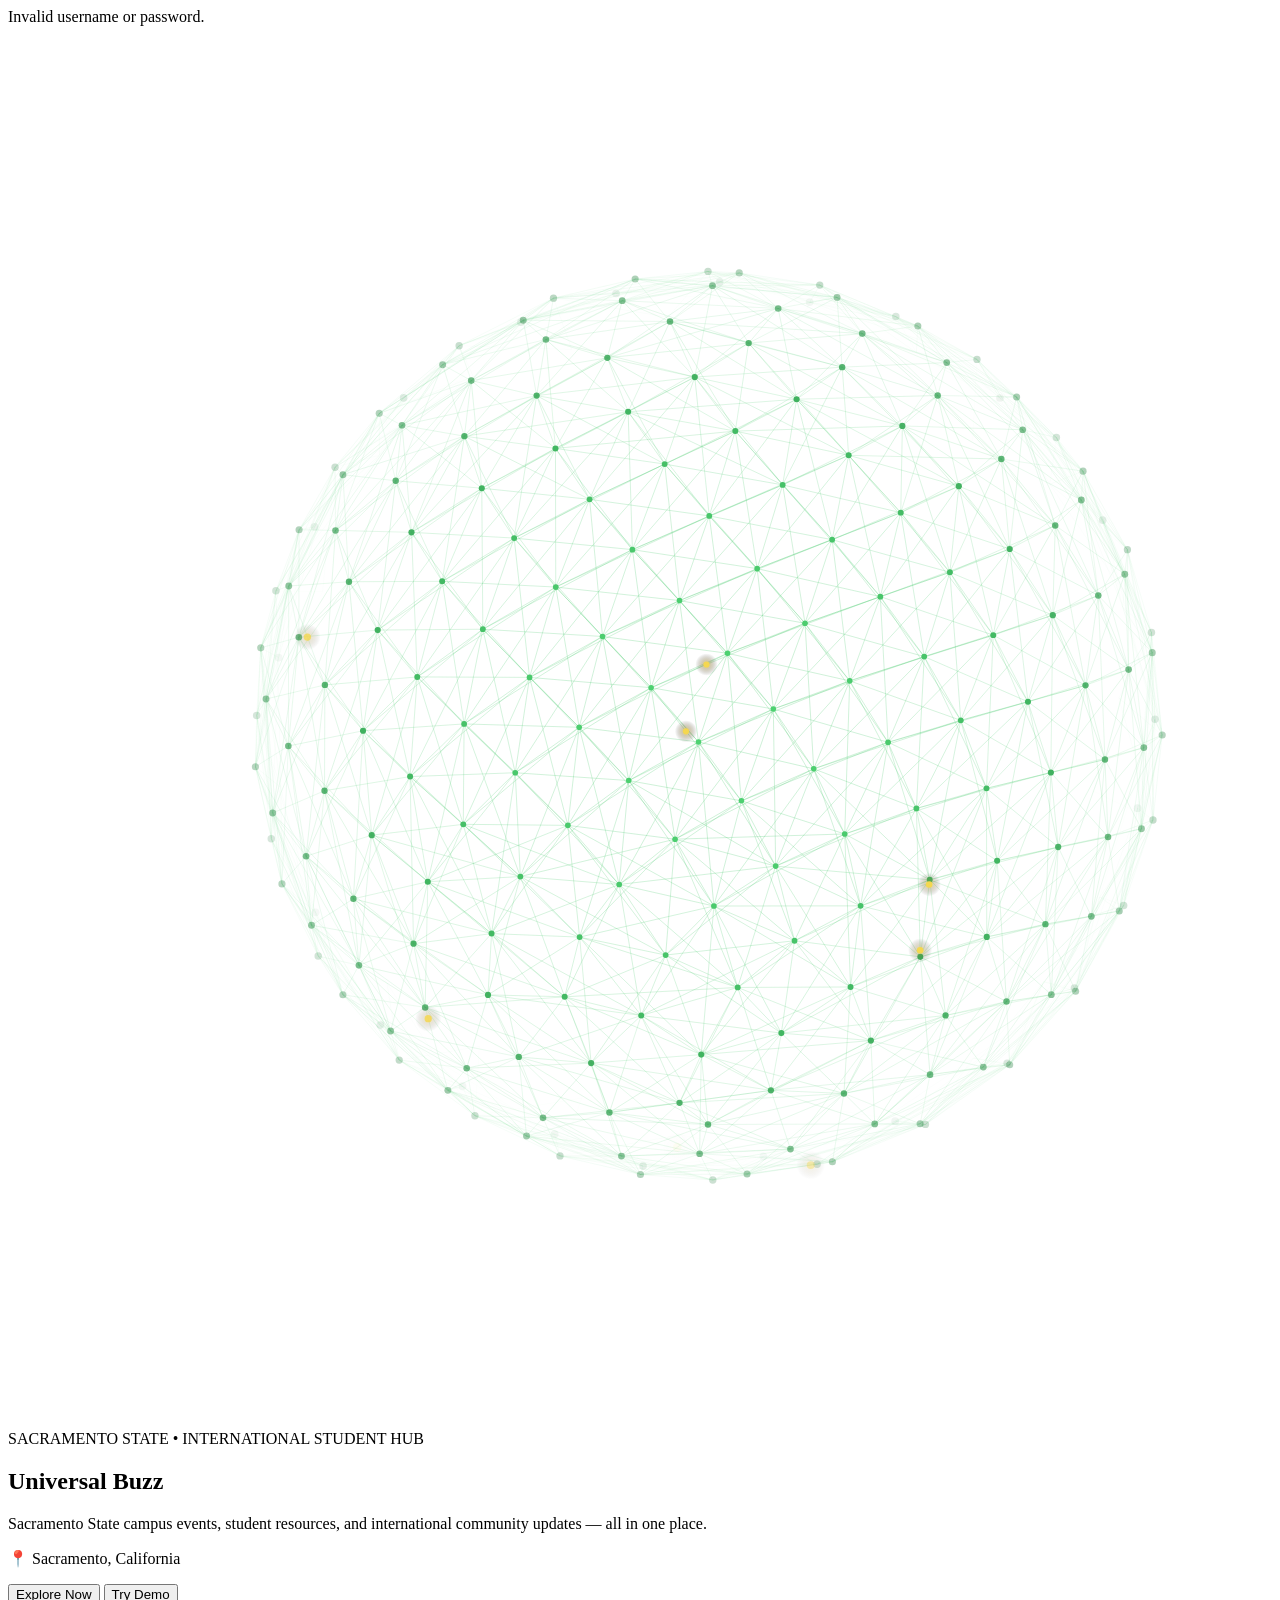
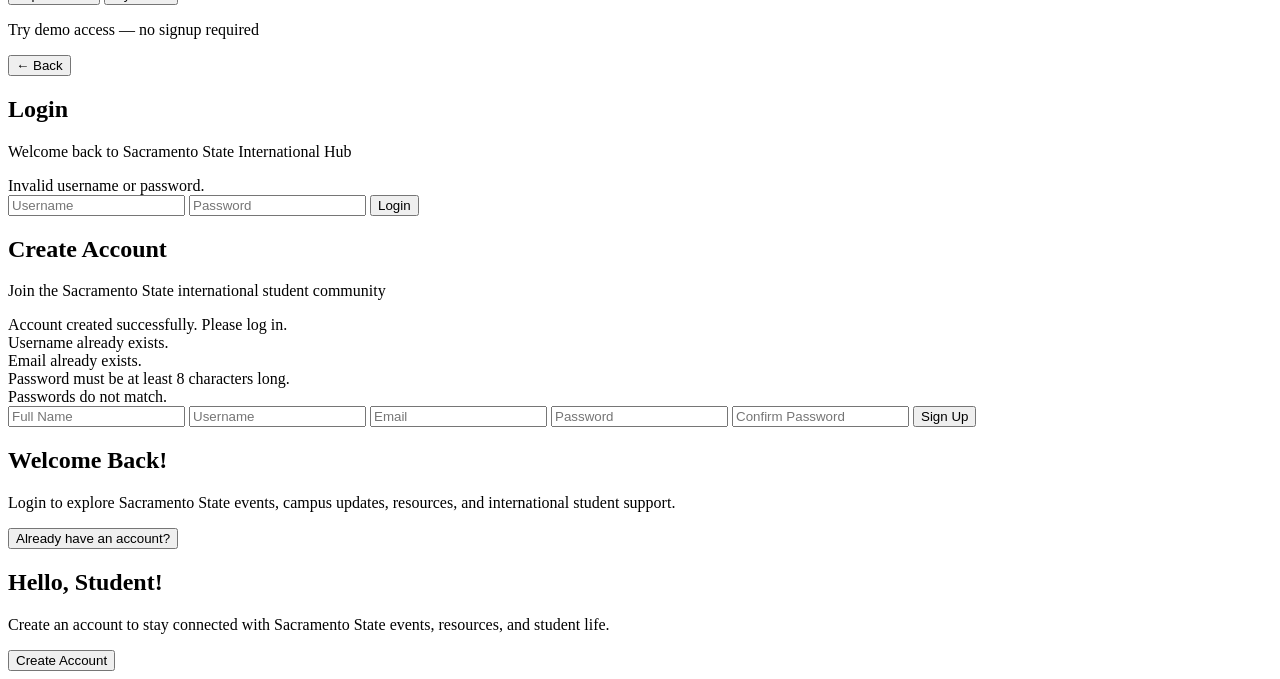
<file: src/main/resources/templates/index.html>
<!DOCTYPE html>
<html lang="en" xmlns:th="http://www.thymeleaf.org">
<head>
    <meta charset="UTF-8">
    <meta name="viewport" content="width=device-width, initial-scale=1.0">
    <title>Universal Buzz Dashboard</title>
    <link rel="preconnect" href="https://fonts.googleapis.com">
    <link rel="preconnect" href="https://fonts.gstatic.com" crossorigin>
    <link href="https://fonts.googleapis.com/css2?family=Fraunces:ital,wght@0,800;1,800&family=DM+Sans:wght@400;500&display=swap" rel="stylesheet">
    <link rel="stylesheet" th:href="@{/css/index.css}">
</head>
<body>

    <div id="toastContainer">
        <div id="toastMessage" class="toast"></div>
    </div>

    <!-- Globe canvas — positioned bottom-right, bleeds off edge -->
    <canvas id="globeCanvas" width="1400" height="1400"></canvas>

    <div class="page-shell" id="pageShell">

        <section class="hero-section active-panel" id="heroSection">
            <!-- hero content -->
            <div class="hero-content">
                <div class="hero-tag">SACRAMENTO STATE • INTERNATIONAL STUDENT HUB</div>

                <h1 class="hero-title">
                    Universal <span class="accent">Buzz</span>
                </h1>

                <p>
                    Sacramento State campus events, student resources, and international community updates — all in one place.
                </p>
                <p class="location">📍 Sacramento, California</p>

                <div class="hero-actions">
                    <button class="explore-btn" id="showAuthBtn">Explore Now</button>
                    <button class="demo-btn" id="tryDemoBtn" type="button">Try Demo</button>
                    <p class="demo-note">Try demo access — no signup required</p>
                </div>
            </div>
        </section>

        <section class="auth-section" id="authSection">
            <button class="back-btn" id="backToHeroBtn">← Back</button>

            <div class="auth-container" id="authContainer">

                <div class="form-panel login-panel">
                    <form class="auth-form" th:action="@{/login}" method="post">
                        <h1>Login</h1>
                        <p class="subtitle">Welcome back to Sacramento State International Hub</p>

                        <div th:if="${param.error}" class="message error">
                            Invalid username or password.
                        </div>

                        <input type="text" name="username" placeholder="Username" required>
                        <input type="password" name="password" placeholder="Password" required>

                        <button type="submit" class="btn primary-btn">Login</button>
                    </form>
                </div>

                <div class="form-panel signup-panel">
                    <form class="auth-form" th:action="@{/signup}" method="post">
                        <h1>Create Account</h1>
                        <p class="subtitle">Join the Sacramento State international student community</p>

                        <div th:if="${param.signupSuccess}" class="message success">
                            Account created successfully. Please log in.
                        </div>

                        <div th:if="${param.signupError != null and param.signupError[0] == 'usernameExists'}" class="message error">
                            Username already exists.
                        </div>

                        <div th:if="${param.signupError != null and param.signupError[0] == 'emailExists'}" class="message error">
                            Email already exists.
                        </div>

                        <div th:if="${param.signupError != null and param.signupError[0] == 'passwordTooShort'}" class="message error">
                            Password must be at least 8 characters long.
                        </div>

                        <div th:if="${param.signupError != null and param.signupError[0] == 'passwordMismatch'}" class="message error">
                            Passwords do not match.
                        </div>

                        <input type="text" name="fullName" placeholder="Full Name" required>
                        <input type="text" name="username" placeholder="Username" required>
                        <input type="email" name="email" placeholder="Email" required>
                        <input type="password" name="password" placeholder="Password" minlength="8" required>
                        <input type="password" name="confirmPassword" placeholder="Confirm Password" minlength="8" required>

                        <button type="submit" class="btn primary-btn">Sign Up</button>
                    </form>
                </div>

                <div class="overlay-panel">
                    <div class="overlay-track">
                        <div class="overlay-side overlay-left-side">
                            <div class="overlay-content">
                                <h2>Welcome Back!</h2>
                                <p>
                                    Login to explore Sacramento State events, campus updates, resources, and international student support.
                                </p>
                                <button type="button" class="btn ghost-btn" id="showLogin">Already have an account?</button>
                            </div>
                        </div>

                        <div class="overlay-side overlay-right-side">
                            <div class="overlay-content">
                                <h2>Hello, Student!</h2>
                                <p>
                                    Create an account to stay connected with Sacramento State events, resources, and student life.
                                </p>
                                <button type="button" class="btn ghost-btn" id="showSignup">Create Account</button>
                            </div>
                        </div>
                    </div>
                </div>

            </div>
        </section>

    </div>

    <form id="demoLoginForm" th:action="@{/login}" method="post" style="display:none;">
        <input type="hidden" name="username" value="demo">
        <input type="hidden" name="password" value="password123">
    </form>


    <!-- ───────────────────────── GLOBE SCRIPT ───────────────────────── -->
    <script>
    (function () {
        const canvas = document.getElementById('globeCanvas');
        const ctx    = canvas.getContext('2d');
        const W = 1400, H = 1400, CX = W / 2, CY = H / 2, R = 580;

        const N      = 280;
        const pts    = [];
        const GOLDEN = Math.PI * (3 - Math.sqrt(5));
        for (let i = 0; i < N; i++) {
            const y     = 1 - (i / (N - 1)) * 2;
            const r     = Math.sqrt(1 - y * y);
            const theta = GOLDEN * i;
            pts.push({ x0: r * Math.cos(theta), y0: y, z0: r * Math.sin(theta) });
        }

        const edges = [];
        for (let i = 0; i < N; i++) {
            for (let j = i + 1; j < N; j++) {
                const dx = pts[i].x0 - pts[j].x0;
                const dy = pts[i].y0 - pts[j].y0;
                const dz = pts[i].z0 - pts[j].z0;
                if (Math.sqrt(dx*dx + dy*dy + dz*dz) < 0.48) edges.push([i, j]);
            }
        }

        const travellers = [];
        for (let i = 0; i < 10; i++) {
            travellers.push({
                edge:  edges[Math.floor(Math.random() * edges.length)],
                t:     Math.random(),
                speed: 0.003 + Math.random() * 0.004
            });
        }

        let   angle  = 0;
        const TILT_X = 0.28;

        function project(x, y, z) {
            const cosA = Math.cos(angle), sinA = Math.sin(angle);
            const rx =  x * cosA + z * sinA;
            const ry =  y;
            const rz = -x * sinA + z * cosA;
            const cosT = Math.cos(TILT_X), sinT = Math.sin(TILT_X);
            const fy =  ry * cosT - rz * sinT;
            const fz =  ry * sinT + rz * cosT;
            const fov = 3.2;
            const sc  = fov / (fov + fz + 1);
            return { sx: CX + rx * R * sc, sy: CY + fy * R * sc, z: fz, scale: sc };
        }

        function lerp(a, b, t) { return a + (b - a) * t; }

        function draw() {
            ctx.clearRect(0, 0, W, H);
            const proj = pts.map(p => project(p.x0, p.y0, p.z0));

            for (const [i, j] of edges) {
                const a = proj[i], b = proj[j];
                const avgZ = (a.z + b.z) / 2;
                const alpha = Math.max(0, (avgZ + 0.55) * 0.5);
                if (alpha < 0.03) continue;
                ctx.beginPath();
                ctx.moveTo(a.sx, a.sy);
                ctx.lineTo(b.sx, b.sy);
                ctx.strokeStyle = `rgba(78,203,113,${alpha * 0.4})`;
                ctx.lineWidth   = 0.9;
                ctx.stroke();
            }

            for (let i = 0; i < N; i++) {
                const p     = proj[i];
                const alpha = Math.max(0, (p.z + 0.55) * 0.95);
                if (alpha < 0.04) continue;
                const t = (p.z + 1) / 2;
                ctx.beginPath();
                ctx.arc(p.sx, p.sy, p.scale * 4.5, 0, Math.PI * 2);
                ctx.fillStyle = `rgba(${Math.round(lerp(20,78,t))},${Math.round(lerp(80,210,t))},${Math.round(lerp(40,113,t))},${alpha})`;
                ctx.fill();
            }

            for (const tv of travellers) {
                const [ei, ej] = tv.edge;
                const a  = proj[ei], b = proj[ej];
                const tx = lerp(a.sx, b.sx, tv.t);
                const ty = lerp(a.sy, b.sy, tv.t);
                const tz = lerp(a.z,  b.z,  tv.t);
                const sc = lerp(a.scale, b.scale, tv.t);
                const alpha = Math.max(0, (tz + 0.55) * 1.1);

                const grad = ctx.createRadialGradient(tx, ty, 0, tx, ty, sc * 18);
                grad.addColorStop(0, `rgba(212,175,55,${alpha * 0.35})`);
                grad.addColorStop(1, 'rgba(0,0,0,0)');
                ctx.beginPath();
                ctx.arc(tx, ty, sc * 18, 0, Math.PI * 2);
                ctx.fillStyle = grad;
                ctx.fill();

                ctx.beginPath();
                ctx.arc(tx, ty, sc * 5, 0, Math.PI * 2);
                ctx.fillStyle = `rgba(244,215,80,${alpha * 0.98})`;
                ctx.fill();

                tv.t += tv.speed;
                if (tv.t > 1) {
                    tv.t    = 0;
                    tv.edge = edges[Math.floor(Math.random() * edges.length)];
                }
            }

            angle += 0.0035;
            requestAnimationFrame(draw);
        }

        draw();
    })();
    </script>

    <div id="logoutFlag" th:if="${param.logout}" style="display:none;"></div>
    <div id="errorFlag" th:if="${param.error}" style="display:none;"></div>

    <script>
        const pageShell = document.getElementById('pageShell');
        const showAuthBtn = document.getElementById('showAuthBtn');
        const backToHeroBtn = document.getElementById('backToHeroBtn');

        const authContainer = document.getElementById('authContainer');
        const showSignup = document.getElementById('showSignup');
        const showLogin = document.getElementById('showLogin');

        function showToast(message, type = "success") {
            const toast = document.getElementById("toastMessage");

            toast.textContent = message;
            toast.className = "toast show " + type;

            setTimeout(() => {
                toast.classList.remove("show");
            }, 3000);
        }

        showAuthBtn.addEventListener('click', () => {
            pageShell.classList.add('show-auth');
        });

        backToHeroBtn.addEventListener('click', () => {
            pageShell.classList.remove('show-auth');
        });

        showSignup.addEventListener('click', () => {
            authContainer.classList.add('right-panel-active');
        });

        showLogin.addEventListener('click', () => {
            authContainer.classList.remove('right-panel-active');
        });

        window.addEventListener("load", () => {
            const logoutFlag = document.getElementById("logoutFlag");
            const errorFlag = document.getElementById("errorFlag");

            if (errorFlag) {
                pageShell.classList.add("show-auth");
                authContainer.classList.remove("right-panel-active");
                showToast("Invalid username or password.", "error");
            }

            if (logoutFlag) {
                showToast("You have been logged out.", "success");
            }

            if (window.location.search) {
                window.history.replaceState({}, document.title, "/");
            }
        });
    </script>


    <script>
        function showToast(message, type = "success") {
            const toast = document.getElementById("toastMessage");

            toast.textContent = message;
            toast.className = "toast show " + type;

            setTimeout(() => {
                toast.classList.remove("show");
            }, 3000);
        }
    </script>

    <script>
        window.addEventListener("load", () => {
            if (document.getElementById("logoutFlag")) {
                showToast("You have been logged out.", "success");
            }

            if (document.getElementById("errorFlag")) {
                showToast("Invalid username or password.", "error");
            }

            // ✅ CLEAN URL (remove ?logout or ?error)
            if (window.location.search) {
                window.history.replaceState({}, document.title, "/");
            }
        });
    </script>

    <script>
        const tryDemoBtn = document.getElementById('tryDemoBtn');
        const demoLoginForm = document.getElementById('demoLoginForm');

        if (tryDemoBtn && demoLoginForm) {
            tryDemoBtn.addEventListener('click', () => {
                demoLoginForm.submit();
            });
        }
    </script>

    <script>
        document.addEventListener("DOMContentLoaded", function () {
            const pageShell = document.getElementById("pageShell");
            const authContainer = document.getElementById("authContainer");
            const params = new URLSearchParams(window.location.search);

            const hasSignupError =
                params.get("signupError") === "usernameExists" ||
                params.get("signupError") === "emailExists" ||
                params.get("signupError") === "passwordTooShort" ||
                params.get("signupError") === "passwordMismatch";

            const hasSignupSuccess = params.has("signupSuccess");
            const hasLoginState = params.has("error") || params.has("logout");

            if (hasSignupError || hasSignupSuccess || hasLoginState) {
                document.body.classList.add("no-animation");
                pageShell.classList.add("show-auth");

                if (hasSignupError) {
                    authContainer.classList.add("right-panel-active"); // stay on signup
                } else {
                    authContainer.classList.remove("right-panel-active"); // go to login
                }

                setTimeout(() => {
                    document.body.classList.remove("no-animation");
                }, 50);
            }
        });
    </script>

</body>
</html>
</file>
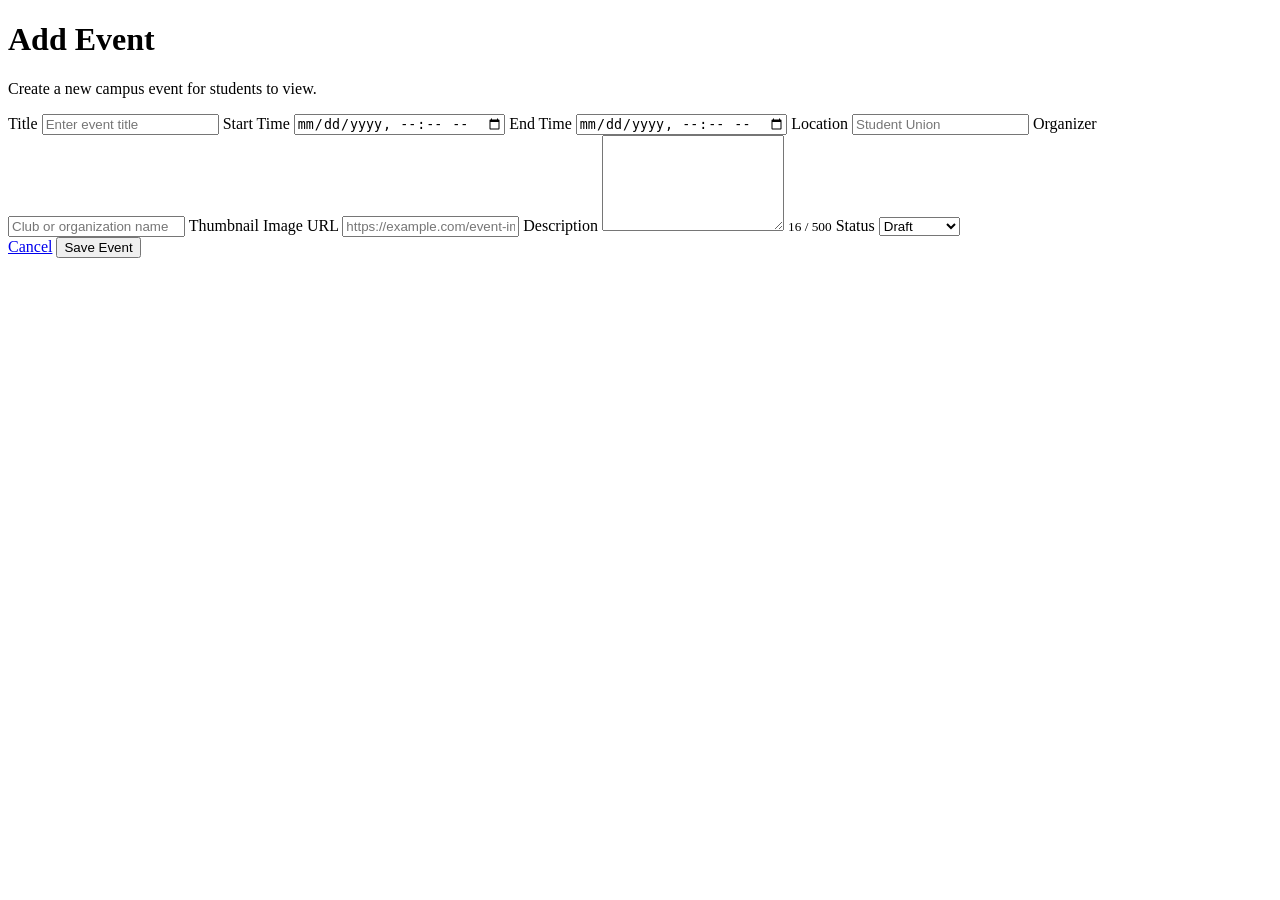
<file: src/main/resources/templates/admin-event-form.html>
<!DOCTYPE html>
<html lang="en" xmlns:th="http://www.thymeleaf.org">
<head>
    <meta charset="UTF-8">
    <meta name="viewport" content="width=device-width, initial-scale=1.0">
    <title th:text="${formMode == 'edit'} ? 'Edit Event | Universal Buzz' : 'New Event | Universal Buzz'">New Event | Universal Buzz</title>
    <link rel="stylesheet" th:href="@{/css/events.css}">
</head>
<body>
    <div class="page form-page">
        <div class="form-card">
            <h1 th:text="${formMode == 'edit'} ? 'Edit Event' : 'Add Event'">Add Event</h1>
            <p th:text="${formMode == 'edit'} ? 'Update the event details below.' : 'Create a new campus event for students to view.'">
                Create a new campus event for students to view.
            </p>

            <form th:action="${formMode == 'edit'} ? @{'/admin/events/update/' + ${event.id}} : @{/admin/events}" method="post" th:object="${event}">
                <label>Title</label>
                <input type="text" th:field="*{title}" placeholder="Enter event title" required>

                <label>Start Time</label>
                <input type="datetime-local" th:field="*{startTime}" required>

                <label>End Time</label>
                <input type="datetime-local" th:field="*{endTime}" required>

                <label>Location</label>
                <input type="text" th:field="*{location}" placeholder="Student Union" required>

                <label>Organizer</label>
                <input type="text" th:field="*{organizerName}" placeholder="Club or organization name" required>
                
                <label>Thumbnail Image URL</label>
                <input type="text" th:field="*{imageUrl}" placeholder="https://example.com/event-image.jpg">

                <label>Description</label>
                <textarea 
                    th:field="*{description}" 
                    rows="6" 
                    maxlength="500"
                    placeholder="Write an event description (max 500 characters)"
                    required>
                </textarea>
                <small id="charCount">0 / 500</small>

                <label>Status</label>
                <select th:field="*{status}">
                    <option value="DRAFT">Draft</option>
                    <option value="PUBLISHED">Published</option>
                </select>

                <div class="form-actions">
                    <a href="/admin/events" class="secondary-btn">Cancel</a>
                    <button type="submit" class="primary-btn" th:text="${formMode == 'edit'} ? 'Update Event' : 'Save Event'">Save Event</button>
                </div>
            </form>
        </div>
    </div>

    <script>
        const textarea = document.querySelector("textarea");
        const counter = document.getElementById("charCount");

        function updateCount() {
            counter.textContent = textarea.value.length + " / 500";
        }

        textarea.addEventListener("input", updateCount);
        updateCount();
    </script>
    
</body>
</html>
</file>
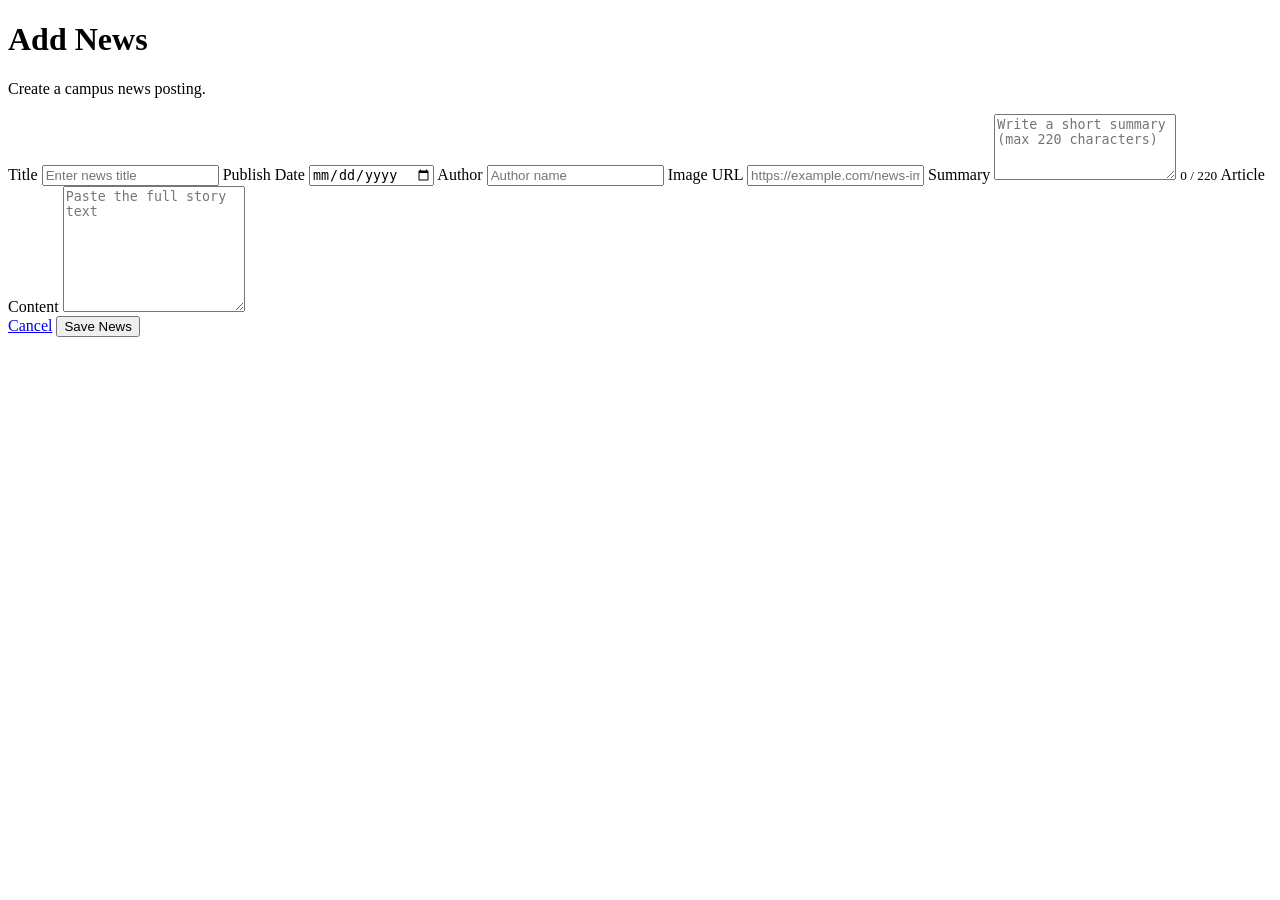
<file: src/main/resources/templates/admin-news-form.html>
<!DOCTYPE html>
<html lang="en" xmlns:th="http://www.thymeleaf.org">
<head>
    <meta charset="UTF-8">
    <meta name="viewport" content="width=device-width, initial-scale=1.0">
    <title>News Form | Universal Buzz</title>
    <link rel="stylesheet" th:href="@{/css/events.css}">
</head>
<body>
<div class="page form-page">
    <div class="form-card">
        <h1 th:text="${formMode == 'edit'} ? 'Edit News' : 'Add News'">Add News</h1>
        <p>Create a campus news posting.</p>

        <form th:action="${formMode == 'edit'} ? @{'/admin/news/update/' + ${news.id}} : @{/admin/news}" method="post" th:object="${news}">
            <label>Title</label>
            <input type="text" th:field="*{title}" placeholder="Enter news title" required>

            <label>Publish Date</label>
            <input type="date" th:field="*{publishDate}" required>

            <label>Author</label>
            <input type="text" th:field="*{author}" placeholder="Author name" required>

            <label>Image URL</label>
            <input type="url" th:field="*{imageUrl}" placeholder="https://example.com/news-image.jpg" required>

            <label>Summary</label>
            <textarea th:field="*{summary}" rows="4" maxlength="220" placeholder="Write a short summary (max 220 characters)" required></textarea>
            <small id="summaryCount">0 / 220</small>

            <label>Article Content</label>
            <textarea th:field="*{content}" rows="8" placeholder="Paste the full story text" required></textarea>

            <div class="form-actions">
                <a href="/admin/news" class="secondary-btn">Cancel</a>
                <button type="submit" class="primary-btn" th:text="${formMode == 'edit'} ? 'Update News' : 'Save News'">Save News</button>
            </div>
        </form>
    </div>
</div>

<script>
    const summary = document.querySelector("textarea[name='summary']");
    const counter = document.getElementById("summaryCount");

    if (summary && counter) {
        const updateCounter = () => {
            counter.textContent = summary.value.length + " / 220";
        };

        summary.addEventListener("input", updateCounter);
        updateCounter();
    }
</script>

</body>
</html>
</file>
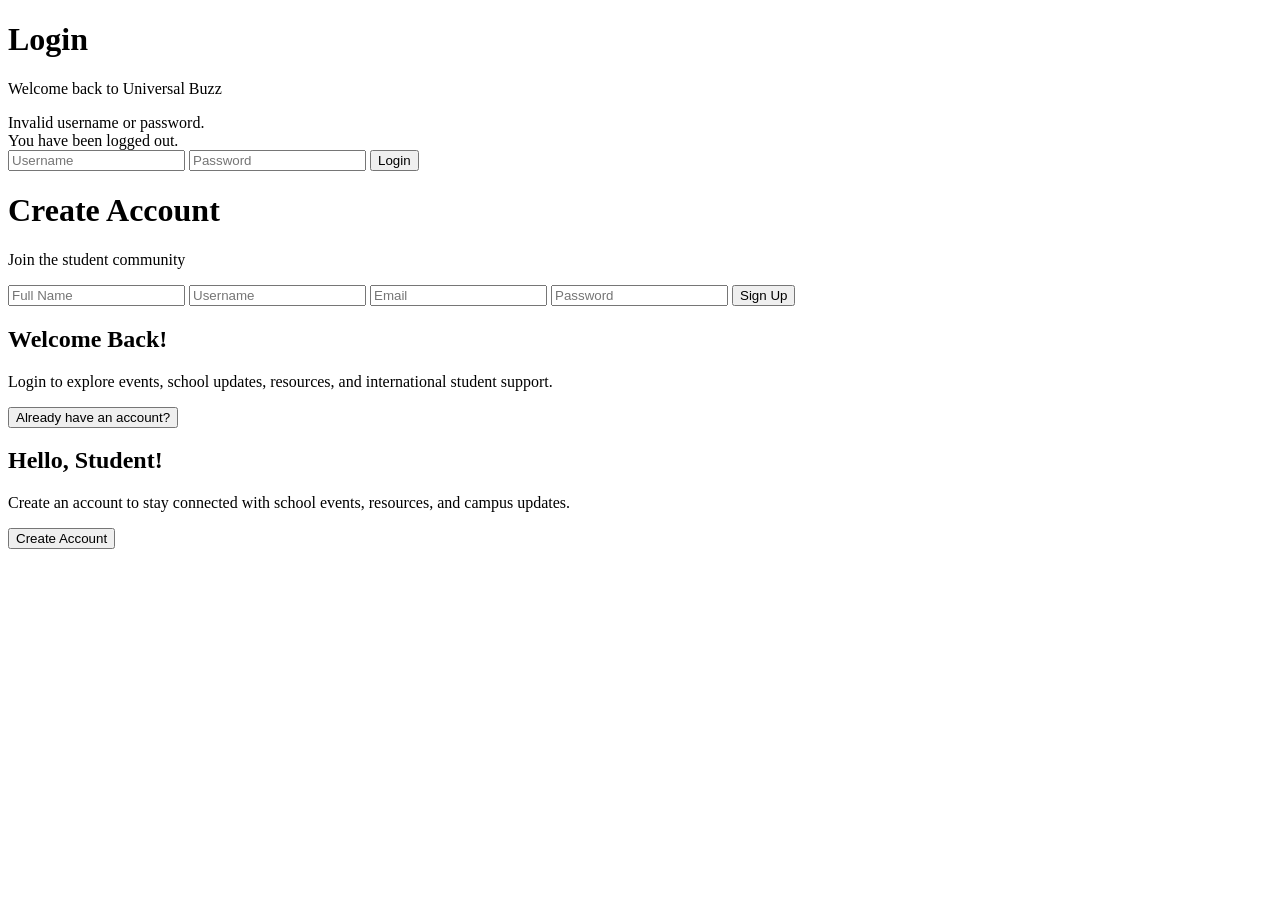
<file: src/main/resources/templates/auth.html>
<!DOCTYPE html>
<html lang="en" xmlns:th="http://www.thymeleaf.org">
<head>
    <meta charset="UTF-8">
    <meta name="viewport" content="width=device-width, initial-scale=1.0">
    <title>Universal Buzz - Auth</title>
    <link rel="stylesheet" th:href="@{/css/auth.css}">
</head>
<body>
<div class="auth-container" id="authContainer">

    <div class="form-panel login-panel">
        <form class="auth-form" th:action="@{/login}" method="post">
            <h1>Login</h1>
            <p class="subtitle">Welcome back to Universal Buzz</p>

            <div th:if="${param.error}" class="message error">
                Invalid username or password.
            </div>

            <div th:if="${param.logout}" class="message success">
                You have been logged out.
            </div>

            <input type="text" name="username" placeholder="Username" required>
            <input type="password" name="password" placeholder="Password" required>

            <button type="submit" class="btn primary-btn">Login</button>
        </form>
    </div>

    <div class="form-panel signup-panel">
        <form class="auth-form" th:action="@{/signup}" method="post">
            <h1>Create Account</h1>
            <p class="subtitle">Join the student community</p>

            <div th:if="${signupError}" class="message error" th:text="${signupError}"></div>
            <div th:if="${signupSuccess}" class="message success" th:text="${signupSuccess}"></div>

            <input type="text" name="fullName" placeholder="Full Name" required>
            <input type="text" name="username" placeholder="Username" required>
            <input type="email" name="email" placeholder="Email" required>
            <input type="password" name="password" placeholder="Password" required>

            <button type="submit" class="btn primary-btn">Sign Up</button>
        </form>
    </div>

    <div class="overlay-panel">
        <div class="overlay-track">

            <div class="overlay-side overlay-left-side">
                <div class="overlay-content">
                    <h2>Welcome Back!</h2>
                    <p>Login to explore events, school updates, resources, and international student support.</p>
                    <button type="button" class="btn ghost-btn" id="showLogin">Already have an account?</button>
                </div>
            </div>

            <div class="overlay-side overlay-right-side">
                <div class="overlay-content">
                    <h2>Hello, Student!</h2>
                    <p>Create an account to stay connected with school events, resources, and campus updates.</p>
                    <button type="button" class="btn ghost-btn" id="showSignup">Create Account</button>
                </div>
            </div>

        </div>
    </div>

</div>

<script>
    const container = document.getElementById('authContainer');
    const showSignup = document.getElementById('showSignup');
    const showLogin = document.getElementById('showLogin');

    showSignup.addEventListener('click', () => {
        container.classList.add('right-panel-active');
    });

    showLogin.addEventListener('click', () => {
        container.classList.remove('right-panel-active');
    });
</script>
</body>
</html>
</file>
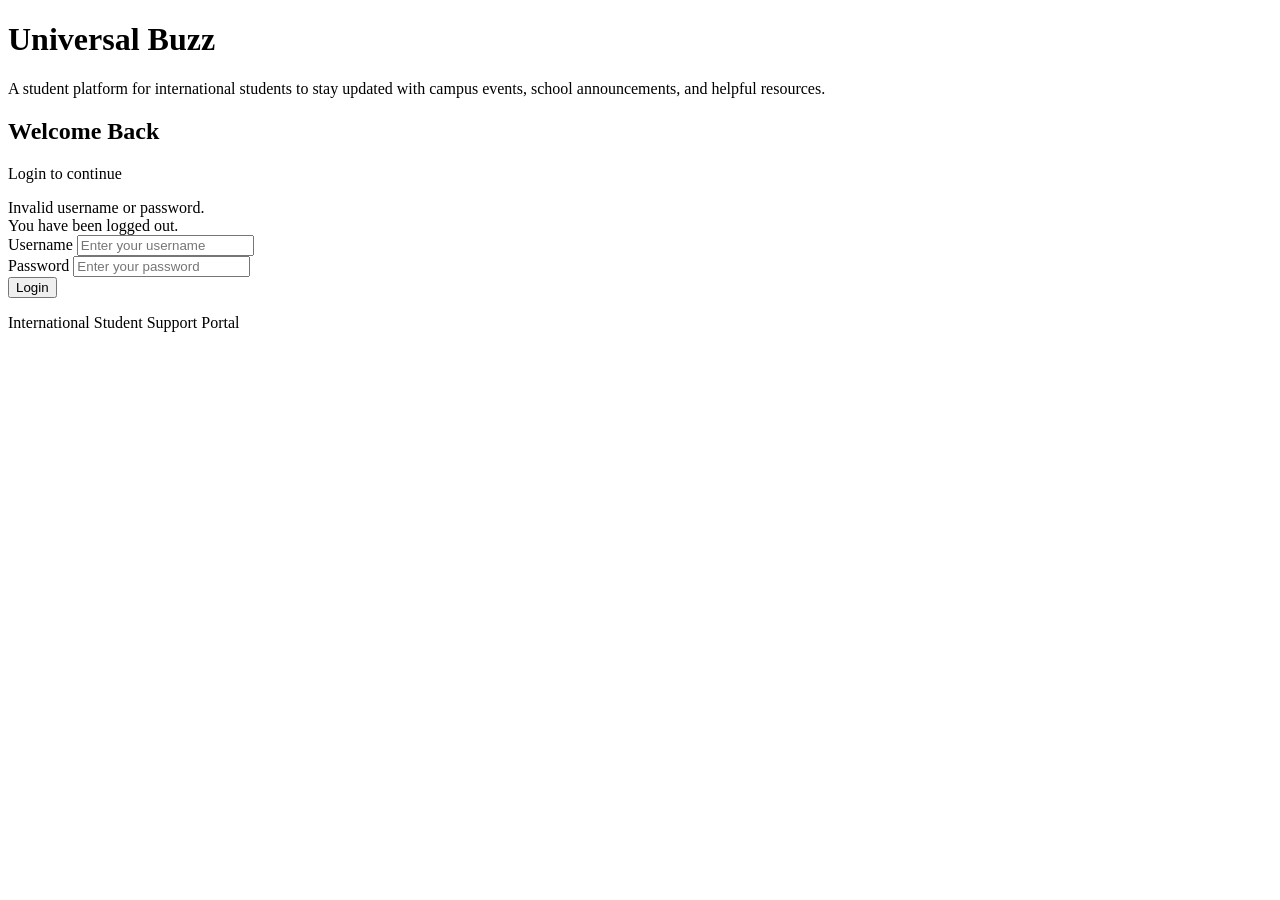
<file: src/main/resources/templates/login.html>
<!DOCTYPE html>
<html lang="en" xmlns:th="http://www.thymeleaf.org">
<head>
    <meta charset="UTF-8">
    <meta name="viewport" content="width=device-width, initial-scale=1.0">
    <title>Universal Buzz - Login</title>
    <link rel="stylesheet" th:href="@{/css/login.css}">
</head>
<body>
    <div class="container">
        <div class="left-panel">
            <div class="brand-box">
                <h1>Universal Buzz</h1>
                <p>
                    A student platform for international students to stay updated
                    with campus events, school announcements, and helpful resources.
                </p>
            </div>
        </div>

        <div class="right-panel">
            <div class="login-card">
                <h2>Welcome Back</h2>
                <p class="subtitle">Login to continue</p>

                <div th:if="${param.error}" class="message error">
                    Invalid username or password.
                </div>

                <div th:if="${param.logout}" class="message success">
                    You have been logged out.
                </div>

                <form th:action="@{/login}" method="post">
                    <div class="input-group">
                        <label for="username">Username</label>
                        <input type="text" id="username" name="username" placeholder="Enter your username" required>
                    </div>

                    <div class="input-group">
                        <label for="password">Password</label>
                        <input type="password" id="password" name="password" placeholder="Enter your password" required>
                    </div>

                    <button type="submit" class="login-btn">Login</button>
                </form>

                <div class="footer-text">
                    <p>International Student Support Portal</p>
                </div>
            </div>
        </div>
    </div>
</body>
</html>
</file>
